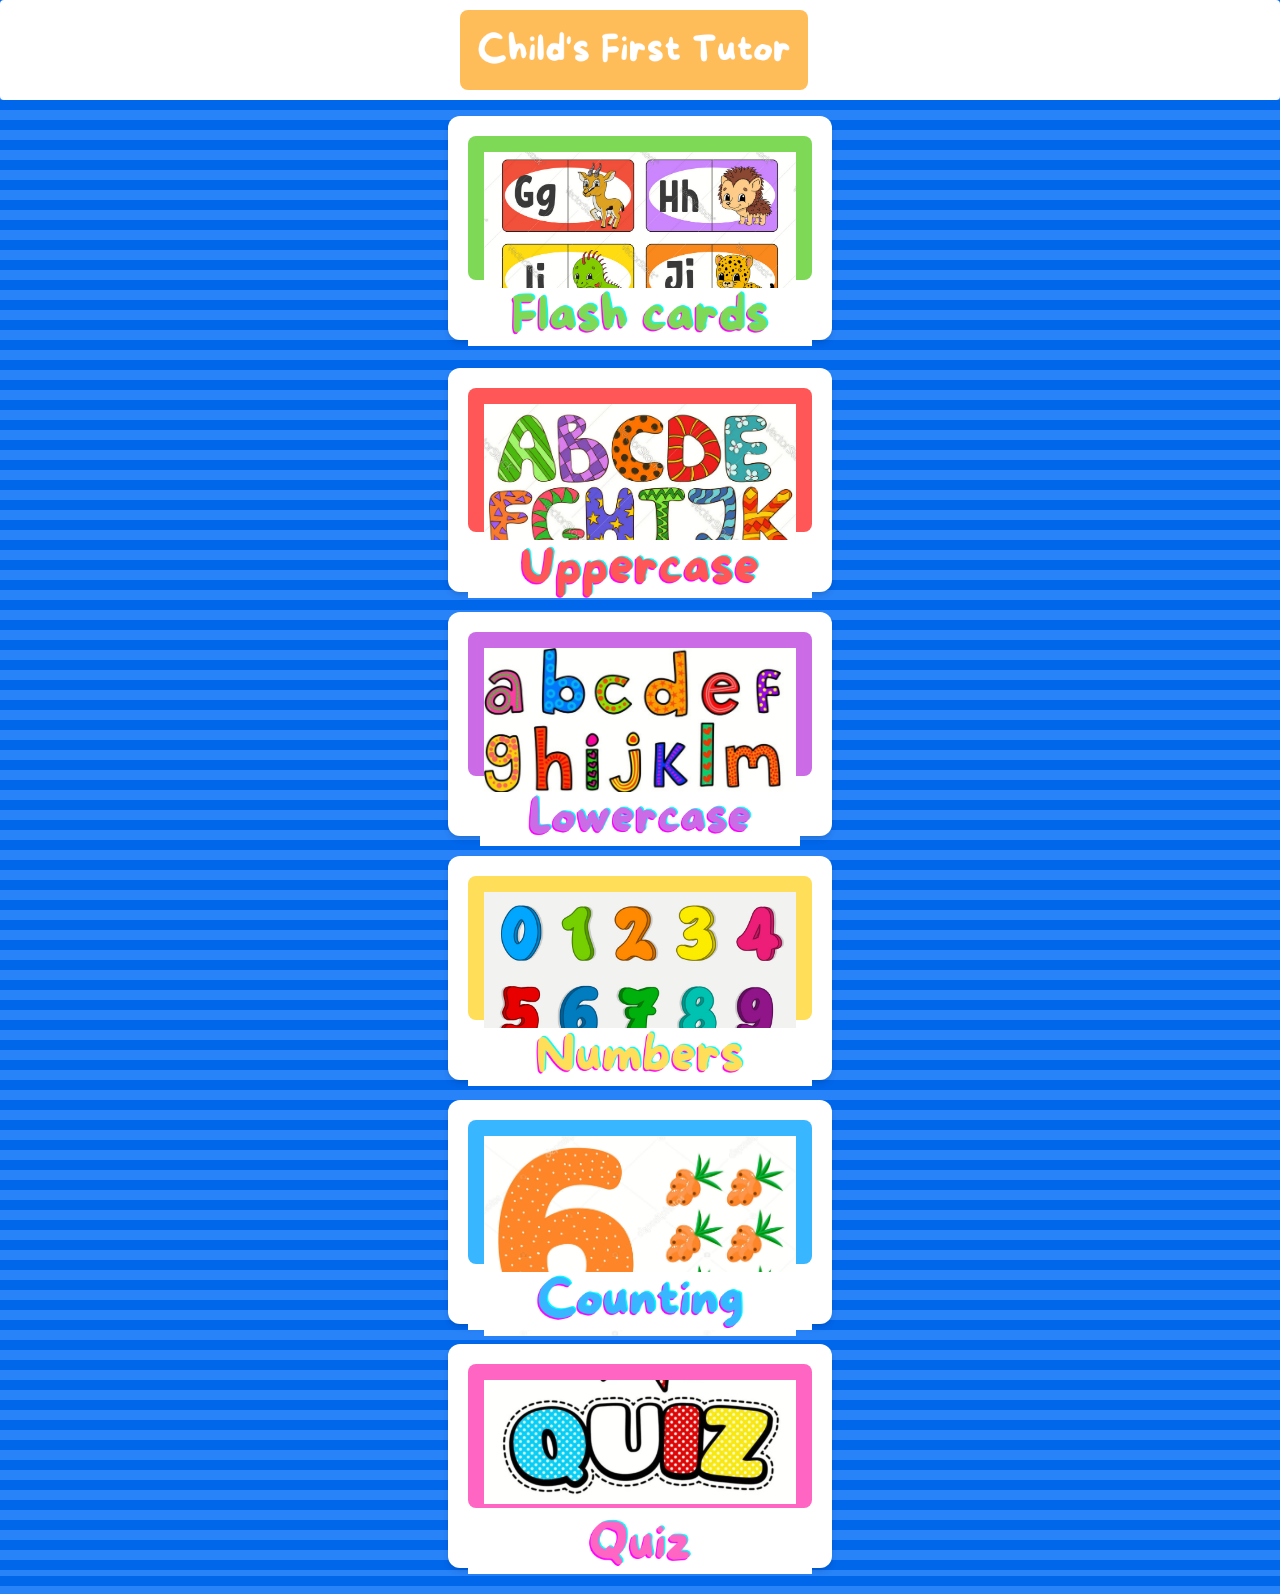
<file: index.html>
<!DOCTYPE html>
<html>
  <head>
    <meta charset="UTF-8" />
    <meta name="viewport" content="width=device-width, initial-scale=1.0" />
    <link href="tailwind.css" rel="stylesheet" />

    <link
      rel="stylesheet"
      href="https://cdnjs.cloudflare.com/ajax/libs/animate.css/4.1.1/animate.min.css"
    />
  </head>
  <body class="horizontal-stripes">
    <nav
      class="bg-white border-gray-200 px-2 sm:px-4 py-2.5 rounded dark:bg-transparent"
    >
      <div class="flex justify-center items-center">
        <a href="./index.html" class="flex items-center">
          <img
            src="./images/Child's First Tutor.png"
            class="mr-3 h-20 sm:h-20 rounded-lg"
            alt="Childs Logo"
          />
        </a>
      </div>

      <div class="container self-center flex-wrap items-center mx-auto"></div>
    </nav>

    <div
      id="main-content"
      class="mx-12 grid grid-cols-1 sm:grid-cols-1 md:grid-cols-2 lg:grid-cols-3 gap-1 justify-evenly"
    >
      <div
        class="box-class max-w-sm h-56 mx-12 my-4 bg-white rounded-xl border-gray-200 shadow-md dark:bg-white dark:border-gray-700"
      >
        <div class="p-5">
          <a href="./flashcards">
            <div
              class="bg-color-green mb-2 container h-36 rounded-lg p-4 tracking-tight text-gray-900 dark:text-white"
            >
              <img src="./images/flashcard.png" class="" alt="Quiz" />
            </div>
          </a>
          <a href="./flashcards">
            <img src="./images/1.png" alt="Flash cards" />
          </a>
        </div>
      </div>
      <div
        class="box-class max-w-sm h-56 mx-12 my-2 bg-white rounded-xl border-gray-200 shadow-md dark:bg-white dark:border-gray-700"
      >
        <a href="#"> </a>
        <div class="p-5">
          <a href="./uppercase/">
            <div
              class="bg-color-red mb-2 container h-36 rounded-lg p-4 text-2xl font-bold tracking-tight text-gray-900 dark:text-white"
            >
              <img src="./images/uppercase.png" class="" alt="Uppercase" />
            </div>
          </a>
          <a href="./uppercase/">
            <img src="./images/2.png" alt="Uppercase" />
          </a>
        </div>
      </div>

      <div
        class="box-class max-w-sm h-56 mx-12 my-2 bg-white rounded-xl border-gray-200 shadow-md dark:bg-white dark:border-gray-700"
      >
        <div class="p-5">
          <a href="./lowercase/">
            <div
              class="bg-color-purple mb-2 container h-36 rounded-lg p-4 text-2xl font-bold tracking-tight text-gray-900 dark:text-white"
            >
              <img src="./images/lowercase.png" class="" alt="Lowercase" />
            </div>
          </a>
          <a
            href="./lowercase/"
            class="inline-flex items-center py-2 px-3 text-sm font-medium text-center text-white"
          >
            <img src="./images/3.png" alt="Lowercase" />
          </a>
        </div>
      </div>
      <div
        class="box-class max-w-sm h-56 mx-12 my-2 bg-white rounded-xl border-gray-200 shadow-md dark:bg-white dark:border-gray-700"
      >
        <div class="p-5">
          <a href="./numbers">
            <h5
              class="bg-color-yellow mb-2 container h-36 rounded-lg p-4 text-2xl font-bold tracking-tight text-gray-900 dark:text-white"
            >
              <img src="./images/numbers.png" class="" alt="Lowercase" />
            </h5>
          </a>
          <a href="./numbers">
            <img src="./images/4.png" alt="Numbers" />
          </a>
        </div>
      </div>
      <div
        class="box-class max-w-sm h-56 mx-12 my-2 bg-white rounded-xl border-gray-200 shadow-md dark:bg-white dark:border-gray-700"
      >
        <div class="p-5">
          <a href="./counting">
            <h5
              class="bg-color-light-blue mb-2 container h-36 rounded-lg p-4 text-2xl font-bold tracking-tight text-gray-900 dark:text-white"
            >
              <img src="./images/counting.png" class="" alt="Counting" />
            </h5>
          </a>
          <a href="./counting">
            <img src="./images/5.png" alt="Counting" />
          </a>
        </div>
      </div>

      <div
        class="box-class max-w-sm h-56 mx-12 my-2 bg-white rounded-xl border-gray-200 shadow-md dark:bg-white dark:border-gray-700"
      >
        <div class="p-5">
          <a href="./quiz/">
            <h5
              class="bg-color-pink mb-2 container h-36 rounded-lg p-4 text-2xl font-bold tracking-tight text-gray-900 dark:text-white"
            >
              <img src="./images/quiz.png" class="" alt="Quiz" />
            </h5>
          </a>
          <a href="./quiz/">
            <img src="./images/6.png" alt="Quiz" />
          </a>
        </div>
      </div>
    </div>

    <div class="horizontal-stripes"></div>

    <script src="script.js"></script>
  </body>
</html>
</file>
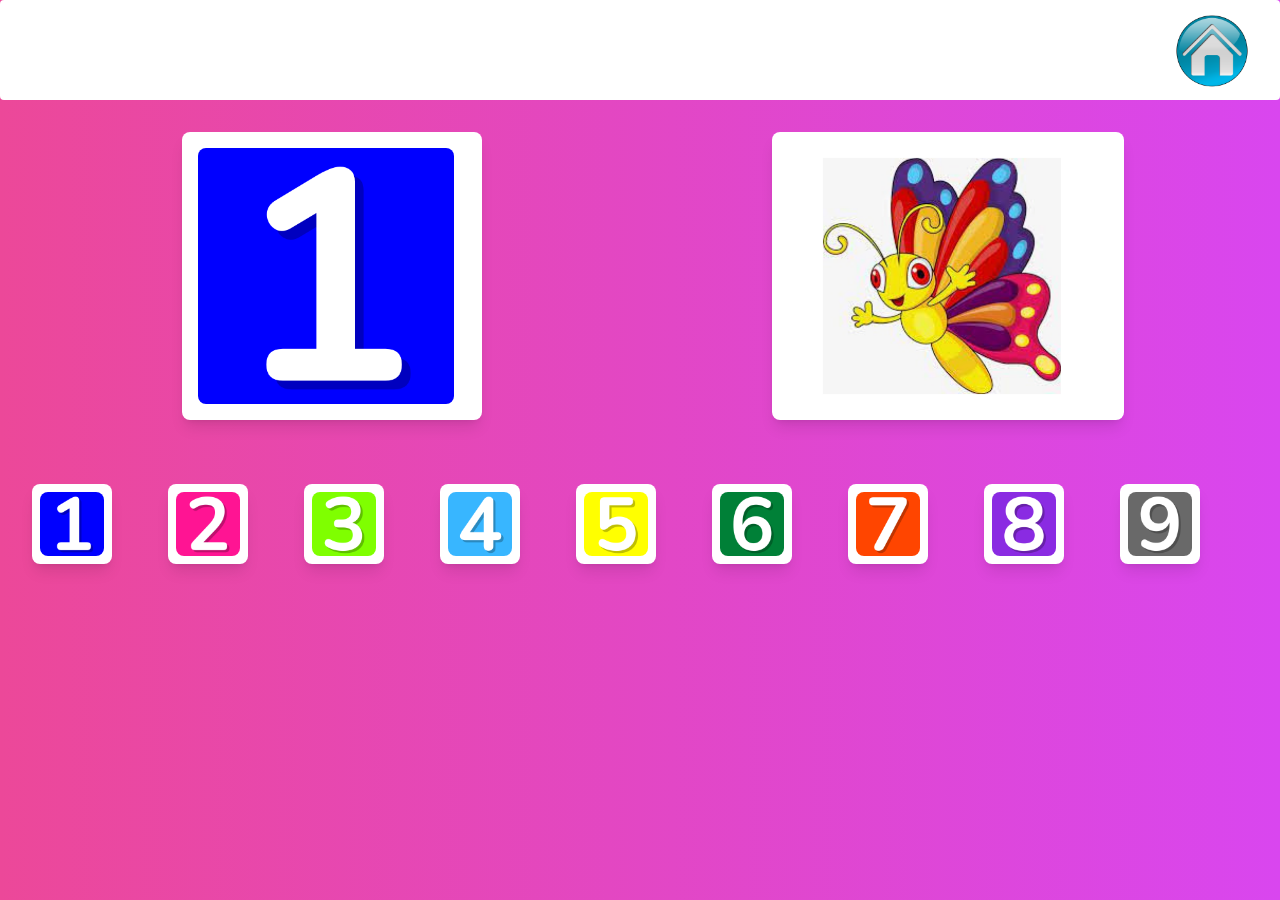
<file: counting/index.html>
<!DOCTYPE html>
<html>
  <head>
    <meta charset="UTF-8" />
    <meta name="viewport" content="width=device-width, initial-scale=1.0" />
    <link href="../tailwind.css" rel="stylesheet" />
    <link
      rel="stylesheet"
      href="https://cdnjs.cloudflare.com/ajax/libs/animate.css/4.1.1/animate.min.css"
    />
  </head>
  <body class="horizontal-stripes">
    <div
      class="h-screen flex-grow bg-gradient-to-r from-pink-500 to-fuchsia-500"
    >
      <nav
        class="bg-white border-gray-200 px-2 sm:px-4 py-2.5 rounded dark:bg-transparent"
      >
        <div class="flex justify-self-end items-center">
          <a href="../" class="flex items-center">
            <img
              src="../images/button-icon-png-21065.png"
              class="mr-3 h-20 sm:h-20 rounded-lg"
              alt="Childs Logo"
            />
          </a>
        </div>

        <div class="container self-center flex-wrap items-center mx-auto"></div>
      </nav>

      <div>
        <div class="relative rounded-xl overflow-auto p-8">
          <div
            class="grid grid-cols-2 gap-4 font-mono text-white text-sm text-center font-bold leading-6 bg-stripes-fuchsia rounded-lg"
          >
            <div class="box-class p-4 rounded-lg shadow-lg bg-white mx-auto">
              <img
                id="image1111"
                src="../images/alpha/1.png"
                class="mr-3 h-56 sm:h-64 rounded-lg"
                alt="Childs Logo"
              />
            </div>
            <div class="box-class p-4 rounded-lg shadow-lg bg-white mx-auto">
              <img
                id="image2222"
                src="../images/counting/1.png"
                class="mr-3 h-56 sm:h-64 rounded-lg"
                alt="Childs Logo"
              />
            </div>
          </div>
        </div>
      </div>

      <div class="relative rounded-xl overflow-auto p-8">
        <div
          class="grid grid-cols-9 gap-2 font-mono text-white text-sm text-center font-bold leading-6 bg-stripes-fuchsia rounded-lg"
        >
          <div id="1" class="box-class p-2 w-20 rounded-lg shadow-lg bg-white">
            <img
              src="../images/alpha/1.png"
              class="mr-3 h-16 sm:h-16 rounded-lg"
              alt="Childs Logo"
            />
          </div>
          <div id="2" class="box-class p-2 w-20 rounded-lg shadow-lg bg-white">
            <img
              src="../images/alpha/2.png"
              class="mr-3 h-16 sm:h-16 rounded-lg"
              alt="Childs Logo"
            />
          </div>
          <div id="3" class="box-class p-2 w-20 rounded-lg shadow-lg bg-white">
            <img
              src="../images/alpha/3.png"
              class="mr-3 h-16 sm:h-16 rounded-lg"
              alt="Childs Logo"
            />
          </div>
          <div id="4" class="box-class p-2 w-20 rounded-lg shadow-lg bg-white">
            <img
              src="../images/alpha/4.png"
              class="mr-3 h-16 sm:h-16 rounded-lg"
              alt="Childs Logo"
            />
          </div>
          <div id="5" class="box-class p-2 w-20 rounded-lg shadow-lg bg-white">
            <img
              src="../images/alpha/5.png"
              class="mr-3 h-16 sm:h-16 rounded-lg"
              alt="Childs Logo"
            />
          </div>
          <div id="6" class="box-class p-2 w-20 rounded-lg shadow-lg bg-white">
            <img
              src="../images/alpha/6.png"
              class="mr-3 h-16 sm:h-16 rounded-lg"
              alt="Childs Logo"
            />
          </div>
          <div id="7" class="box-class p-2 w-20 rounded-lg shadow-lg bg-white">
            <img
              src="../images/alpha/7.png"
              class="mr-3 h-16 sm:h-16 rounded-lg"
              alt="Childs Logo"
            />
          </div>
          <div id="8" class="box-class p-2 w-20 rounded-lg shadow-lg bg-white">
            <img
              src="../images/alpha/8.png"
              class="mr-3 h-16 sm:h-16 rounded-lg"
              alt="Childs Logo"
            />
          </div>
          <div id="9" class="box-class p-2 w-20 rounded-lg shadow-lg bg-white">
            <img
              src="../images/alpha/9.png"
              class="mr-3 h-16 sm:h-16 rounded-lg"
              alt="Childs Logo"
            />
          </div>
        </div>
      </div>
    </div>

    <div class="horizontal-stripes"></div>

    <script src="script.js"></script>
  </body>
</html>
</file>
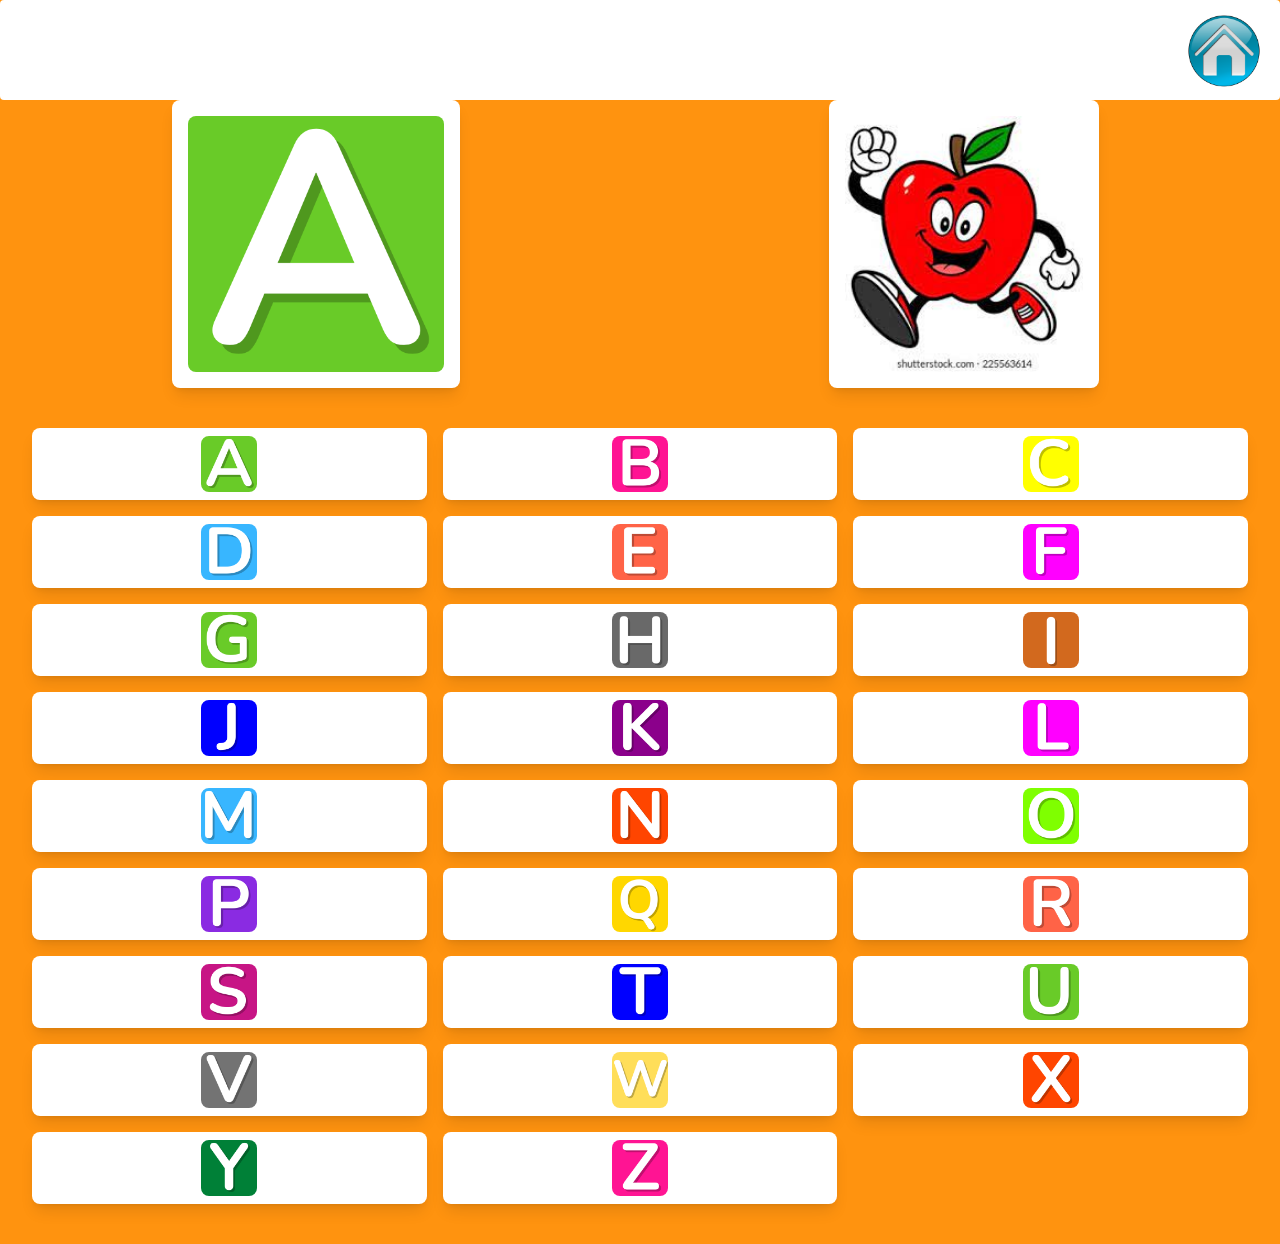
<file: flashcards/index.html>
<!DOCTYPE html>
<html>
  <head>
    <meta charset="UTF-8" />
    <meta name="viewport" content="width=device-width, initial-scale=1.0" />
    <link href="../tailwind.css" rel="stylesheet" />
    <link
      rel="stylesheet"
      href="https://cdnjs.cloudflare.com/ajax/libs/animate.css/4.1.1/animate.min.css"
    />
  </head>
  <body class="horizontal-stripes-flashcards">
    <nav
      class="bg-white border-gray-200 px-2 sm:px-4 py-2.5 rounded dark:bg-transparent"
    >
      <div class="flex justify-self-end items-center">
        <a href="../" class="flex items-center">
          <img
            src="../images/button-icon-png-21065.png"
            class="m-auto h-20 sm:h-20 rounded-lg"
            alt="Childs Logo"
          />
        </a>
      </div>

      <div class="container self-center flex-wrap items-center mx-auto"></div>
    </nav>

    <div>
      <div
        class="grid grid-cols-2 gap-4 font-mono text-white text-sm text-center font-bold leading-6 bg-stripes-fuchsia rounded-lg"
      >
        <div class="p-4 rounded-lg shadow-lg bg-white mx-auto">
          <img
            id="image1111"
            src="../images/alpha/a.png"
            class="m-auto h-56 sm:h-64 rounded-lg"
            alt="Childs Logo"
          />
        </div>
        <div class="p-4 rounded-lg shadow-lg bg-white mx-auto">
          <img
            id="image2222"
            src="../images/flash-cards/flash-cards/apple.jfif"
            class="m-auto h-56 sm:h-64 rounded-lg"
            alt="Childs Logo"
          />
        </div>
      </div>
    </div>

    <div class="relative rounded-xl overflow-auto p-8">
      <div
        class="grid grid-cols-3 sm:grid-cols-13 my-2 md:grid-cols-7 lg:grid-cols-13 gap-4 font-mono text-white text-sm text-center font-bold leading-6 bg-stripes-fuchsia rounded-lg"
      >
        <div id="a" class="box-class p-2 rounded-lg shadow-lg bg-white">
          <img
            src="../images/alpha/a.png"
            class="m-auto h-14 sm:h-14 rounded-lg"
            alt="Childs Logo"
          />
        </div>
        <div id="b" class="box-class p-2 rounded-lg shadow-lg bg-white">
          <img
            src="../images/alpha/b.png"
            class="m-auto h-14 sm:h-14 rounded-lg"
            alt="Childs Logo"
          />
        </div>
        <div id="c" class="box-class p-2 rounded-lg shadow-lg bg-white">
          <img
            src="../images/alpha/c.png"
            class="m-auto h-14 sm:h-14 rounded-lg"
            alt="Childs Logo"
          />
        </div>
        <div id="d" class="box-class p-2 rounded-lg shadow-lg bg-white">
          <img
            src="../images/alpha/d.png"
            class="m-auto h-14 sm:h-14 rounded-lg"
            alt="Childs Logo"
          />
        </div>
        <div id="e" class="box-class p-2 rounded-lg shadow-lg bg-white">
          <img
            src="../images/alpha/e.png"
            class="m-auto h-14 sm:h-14 rounded-lg"
            alt="Childs Logo"
          />
        </div>
        <div id="f" class="box-class p-2 rounded-lg shadow-lg bg-white">
          <img
            src="../images/alpha/f.png"
            class="m-auto h-14 sm:h-14 rounded-lg"
            alt="Childs Logo"
          />
        </div>
        <div id="g" class="box-class p-2 rounded-lg shadow-lg bg-white">
          <img
            src="../images/alpha/g.png"
            class="m-auto h-14 sm:h-14 rounded-lg"
            alt="Childs Logo"
          />
        </div>
        <div id="h" class="box-class p-2 rounded-lg shadow-lg bg-white">
          <img
            src="../images/alpha/h.png"
            class="m-auto h-14 sm:h-14 rounded-lg"
            alt="Childs Logo"
          />
        </div>
        <div id="i" class="box-class p-2 rounded-lg shadow-lg bg-white">
          <img
            src="../images/alpha/i.png"
            class="m-auto h-14 sm:h-14 rounded-lg"
            alt="Childs Logo"
          />
        </div>
        <div id="j" class="box-class p-2 rounded-lg shadow-lg bg-white">
          <img
            src="../images/alpha/j.png"
            class="m-auto h-14 sm:h-14 rounded-lg"
            alt="Childs Logo"
          />
        </div>
        <div id="k" class="box-class p-2 rounded-lg shadow-lg bg-white">
          <img
            src="../images/alpha/k.png"
            class="m-auto h-14 sm:h-14 rounded-lg"
            alt="Childs Logo"
          />
        </div>
        <div id="l" class="box-class p-2 rounded-lg shadow-lg bg-white">
          <img
            src="../images/alpha/l.png"
            class="m-auto h-14 sm:h-14 rounded-lg"
            alt="Childs Logo"
          />
        </div>
        <div id="m" class="box-class p-2 rounded-lg shadow-lg bg-white">
          <img
            src="../images/alpha/m.png"
            class="m-auto h-14 sm:h-14 rounded-lg"
            alt="Childs Logo"
          />
        </div>
        <div id="n" class="box-class p-2 rounded-lg shadow-lg bg-white">
          <img
            src="../images/alpha/n.png"
            class="m-auto h-14 sm:h-14 rounded-lg"
            alt="Childs Logo"
          />
        </div>
        <div id="o" class="box-class p-2 rounded-lg shadow-lg bg-white">
          <img
            src="../images/alpha/o.png"
            class="m-auto h-14 sm:h-14 rounded-lg"
            alt="Childs Logo"
          />
        </div>
        <div id="p" class="box-class p-2 rounded-lg shadow-lg bg-white">
          <img
            src="../images/alpha/p.png"
            class="m-auto h-14 sm:h-14 rounded-lg"
            alt="Childs Logo"
          />
        </div>
        <div id="q" class="box-class p-2 rounded-lg shadow-lg bg-white">
          <img
            src="../images/alpha/q.png"
            class="m-auto h-14 sm:h-14 rounded-lg"
            alt="Childs Logo"
          />
        </div>
        <div id="r" class="box-class p-2 rounded-lg shadow-lg bg-white">
          <img
            src="../images/alpha/r.png"
            class="m-auto h-14 sm:h-14 rounded-lg"
            alt="Childs Logo"
          />
        </div>
        <div id="s" class="box-class p-2 rounded-lg shadow-lg bg-white">
          <img
            src="../images/alpha/s.png"
            class="m-auto h-14 sm:h-14 rounded-lg"
            alt="Childs Logo"
          />
        </div>
        <div id="t" class="box-class p-2 rounded-lg shadow-lg bg-white">
          <img
            src="../images/alpha/t.png"
            class="m-auto h-14 sm:h-14 rounded-lg"
            alt="Childs Logo"
          />
        </div>
        <div id="u" class="box-class p-2 rounded-lg shadow-lg bg-white">
          <img
            src="../images/alpha/u.png"
            class="m-auto h-14 sm:h-14 rounded-lg"
            alt="Childs Logo"
          />
        </div>
        <div id="v" class="box-class p-2 rounded-lg shadow-lg bg-white">
          <img
            src="../images/alpha/v.png"
            class="m-auto h-14 sm:h-14 rounded-lg"
            alt="Childs Logo"
          />
        </div>
        <div id="w" class="box-class p-2 rounded-lg shadow-lg bg-white">
          <img
            src="../images/alpha/w.png"
            class="m-auto h-14 sm:h-14 rounded-lg"
            alt="Childs Logo"
          />
        </div>
        <div id="x" class="box-class p-2 rounded-lg shadow-lg bg-white">
          <img
            src="../images/alpha/x.png"
            class="m-auto h-14 sm:h-14 rounded-lg"
            alt="Childs Logo"
          />
        </div>
        <div id="y" class="box-class p-2 rounded-lg shadow-lg bg-white">
          <img
            src="../images/alpha/y.png"
            class="m-auto h-14 sm:h-14 rounded-lg"
            alt="Childs Logo"
          />
        </div>
        <div id="z" class="box-class p-2 rounded-lg shadow-lg bg-white">
          <img
            src="../images/alpha/z.png"
            class="m-auto h-14 sm:h-14 rounded-lg"
            alt="Childs Logo"
          />
        </div>
      </div>
    </div>

    <div class="horizontal-stripes"></div>

    <script src="script.js"></script>
  </body>
</html>
</file>
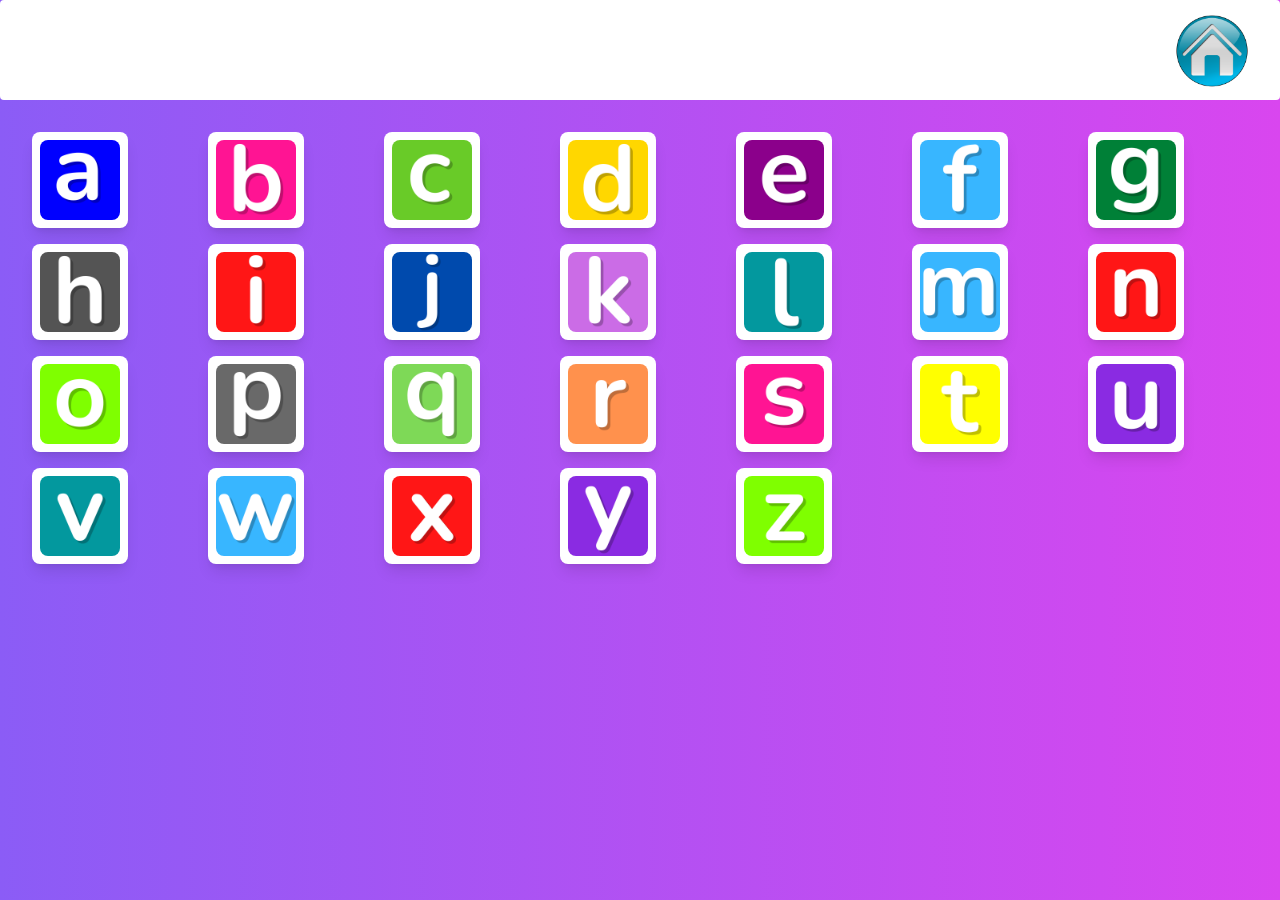
<file: lowercase/index.html>
<!DOCTYPE html>
<html>
  <head>
    <meta charset="UTF-8" />
    <meta name="viewport" content="width=device-width, initial-scale=1.0" />
    <link href="../tailwind.css" rel="stylesheet" />
    <link
      rel="stylesheet"
      href="https://cdnjs.cloudflare.com/ajax/libs/animate.css/4.1.1/animate.min.css"
    />
  </head>
  <body class="">
    <div
      class="h-screen flex-grow bg-gradient-to-r from-violet-500 to-fuchsia-500"
    >
      <nav
        class="bg-white border-gray-200 px-2 sm:px-4 py-2.5 rounded dark:bg-transparent"
      >
        <div class="flex justify-self-end items-center">
          <a href="../" class="flex items-center">
            <img
              src="../images/button-icon-png-21065.png"
              class="mr-3 h-20 sm:h-20 rounded-lg"
              alt="Childs Logo"
            />
          </a>
        </div>

        <div class="container self-center flex-wrap items-center mx-auto"></div>
      </nav>

      <div class="relative rounded-xl overflow-auto p-8">
        <div
          class="grid grid-cols-7 gap-4 font-mono text-white text-sm text-center font-bold leading-6 bg-stripes-fuchsia rounded-lg"
        >
          <div
            id="letter-sa"
            class="box-class p-2 w-24 rounded-lg shadow-lg bg-white letter-sa"
          >
            <img
              src="../images/alpha/a-s.png"
              class="mr-3 h-20 sm:h-20 rounded-lg"
              alt="Childs Logo"
            />
          </div>
          <div
            id="letter-sb"
            class="box-class p-2 w-24 rounded-lg shadow-lg bg-white letter-sb"
          >
            <img
              src="../images/alpha/b-s.png"
              class="mr-3 h-20 sm:h-20 rounded-lg"
              alt="Childs Logo"
            />
          </div>

          <div
            id="letter-sc"
            class="box-class p-2 w-24 rounded-lg shadow-lg bg-white letter-sc"
          >
            <img
              src="../images/alpha/c-s.png"
              class="mr-3 h-20 sm:h-20 rounded-lg"
              alt="Childs Logo"
            />
          </div>
          <div
            id="letter-sd"
            class="box-class p-2 w-24 rounded-lg shadow-lg bg-white letter-sd"
          >
            <img
              src="../images/alpha/d-s.png"
              class="mr-3 h-20 sm:h-20 rounded-lg"
              alt="Childs Logo"
            />
          </div>
          <div
            id="letter-se"
            class="box-class p-2 w-24 rounded-lg shadow-lg bg-white letter-se"
          >
            <img
              src="../images/alpha/e-s.png"
              class="mr-3 h-20 sm:h-20 rounded-lg"
              alt="Childs Logo"
            />
          </div>
          <div
            id="letter-sf"
            class="box-class p-2 w-24 rounded-lg shadow-lg bg-white letter-sf"
          >
            <img
              src="../images/alpha/f-s.png"
              class="mr-3 h-20 sm:h-20 rounded-lg"
              alt="Childs Logo"
            />
          </div>
          <div
            id="letter-sg"
            class="box-class p-2 w-24 rounded-lg shadow-lg bg-white letter-sg"
          >
            <img
              src="../images/alpha/g-s.png"
              class="mr-3 h-20 sm:h-20 rounded-lg"
              alt="Childs Logo"
            />
          </div>
          <div
            id="letter-sh"
            class="box-class p-2 w-24 rounded-lg shadow-lg bg-white letter-sh"
          >
            <img
              src="../images/alpha/h-s.png"
              class="mr-3 h-20 sm:h-20 rounded-lg"
              alt="Childs Logo"
            />
          </div>
          <div
            id="letter-si"
            class="box-class p-2 w-24 rounded-lg shadow-lg bg-white letter-si"
          >
            <img
              src="../images/alpha/i-s.png"
              class="mr-3 h-20 sm:h-20 rounded-lg"
              alt="Childs Logo"
            />
          </div>
          <div
            id="letter-sj"
            class="box-class p-2 w-24 rounded-lg shadow-lg bg-white letter-sj"
          >
            <img
              src="../images/alpha/j-s.png"
              class="mr-3 h-20 sm:h-20 rounded-lg"
              alt="Childs Logo"
            />
          </div>
          <div
            id="letter-sk"
            class="box-class p-2 w-24 rounded-lg shadow-lg bg-white letter-sk"
          >
            <img
              src="../images/alpha/k-s.png"
              class="mr-3 h-20 sm:h-20 rounded-lg"
              alt="Childs Logo"
            />
          </div>
          <div
            id="letter-sl"
            class="box-class p-2 w-24 rounded-lg shadow-lg bg-white letter-sl"
          >
            <img
              src="../images/alpha/l-s.png"
              class="mr-3 h-20 sm:h-20 rounded-lg"
              alt="Childs Logo"
            />
          </div>

          <div
            id="letter-sm"
            class="box-class p-2 w-24 rounded-lg shadow-lg bg-white letter-sm"
          >
            <img
              src="../images/alpha/m-s.png"
              class="mr-3 h-20 sm:h-20 rounded-lg"
              alt="Childs Logo"
            />
          </div>
          <div
            id="letter-sn"
            class="box-class p-2 w-24 rounded-lg shadow-lg bg-white letter-sn"
          >
            <img
              src="../images/alpha/n-s.png"
              class="mr-3 h-20 sm:h-20 rounded-lg"
              alt="Childs Logo"
            />
          </div>
          <div
            id="letter-so"
            class="box-class p-2 w-24 rounded-lg shadow-lg bg-white letter-so"
          >
            <img
              src="../images/alpha/o-s.png"
              class="mr-3 h-20 sm:h-20 rounded-lg"
              alt="Childs Logo"
            />
          </div>
          <div
            id="letter-sp"
            class="box-class p-2 w-24 rounded-lg shadow-lg bg-white letter-sp"
          >
            <img
              src="../images/alpha/p-s.png"
              class="mr-3 h-20 sm:h-20 rounded-lg"
              alt="Childs Logo"
            />
          </div>
          <div
            id="letter-sq"
            class="box-class p-2 w-24 rounded-lg shadow-lg bg-white letter-sq"
          >
            <img
              src="../images/alpha/q-s.png"
              class="mr-3 h-20 sm:h-20 rounded-lg"
              alt="Childs Logo"
            />
          </div>
          <div
            id="letter-sr"
            class="box-class p-2 w-24 rounded-lg shadow-lg bg-white letter-sr"
          >
            <img
              src="../images/alpha/r-s.png"
              class="mr-3 h-20 sm:h-20 rounded-lg"
              alt="Childs Logo"
            />
          </div>
          <div
            id="letter-ss"
            class="box-class p-2 w-24 rounded-lg shadow-lg bg-white letter-ss"
          >
            <img
              src="../images/alpha/s-s.png"
              class="mr-3 h-20 sm:h-20 rounded-lg"
              alt="Childs Logo"
            />
          </div>
          <div
            id="letter-st"
            class="box-class p-2 w-24 rounded-lg shadow-lg bg-white letter-st"
          >
            <img
              src="../images/alpha/t-s.png"
              class="mr-3 h-20 sm:h-20 rounded-lg"
              alt="Childs Logo"
            />
          </div>
          <div
            id="letter-su"
            class="box-class p-2 w-24 rounded-lg shadow-lg bg-white letter-su"
          >
            <img
              src="../images/alpha/u-s.png"
              class="mr-3 h-20 sm:h-20 rounded-lg"
              alt="Childs Logo"
            />
          </div>
          <div
            id="letter-sv"
            class="box-class p-2 w-24 rounded-lg shadow-lg bg-white letter-sv"
          >
            <img
              src="../images/alpha/v-s.png"
              class="mr-3 h-20 sm:h-20 rounded-lg"
              alt="Childs Logo"
            />
          </div>
          <div
            id="letter-sw"
            class="box-class p-2 w-24 rounded-lg shadow-lg bg-white letter-sw"
          >
            <img
              src="../images/alpha/w-s.png"
              class="mr-3 h-20 sm:h-20 rounded-lg"
              alt="Childs Logo"
            />
          </div>

          <div
            id="letter-sx"
            class="box-class p-2 w-24 rounded-lg shadow-lg bg-white letter-sx"
          >
            <img
              src="../images/alpha/x-s.png"
              class="mr-3 h-20 sm:h-20 rounded-lg"
              alt="Childs Logo"
            />
          </div>
          <div
            id="letter-sy"
            class="box-class p-2 w-24 rounded-lg shadow-lg bg-white letter-sy"
          >
            <img
              src="../images/alpha/y-s.png"
              class="mr-3 h-20 sm:h-20 rounded-lg"
              alt="Childs Logo"
            />
          </div>
          <div
            id="letter-sz"
            class="box-class p-2 w-24 rounded-lg shadow-lg bg-white letter-sz"
          >
            <img
              src="../images/alpha/z-s.png"
              class="mr-3 h-20 sm:h-20 rounded-lg"
              alt="Childs Logo"
            />
          </div>
        </div>
      </div>
    </div>
    <script src="script.js"></script>
  </body>
</html>
</file>
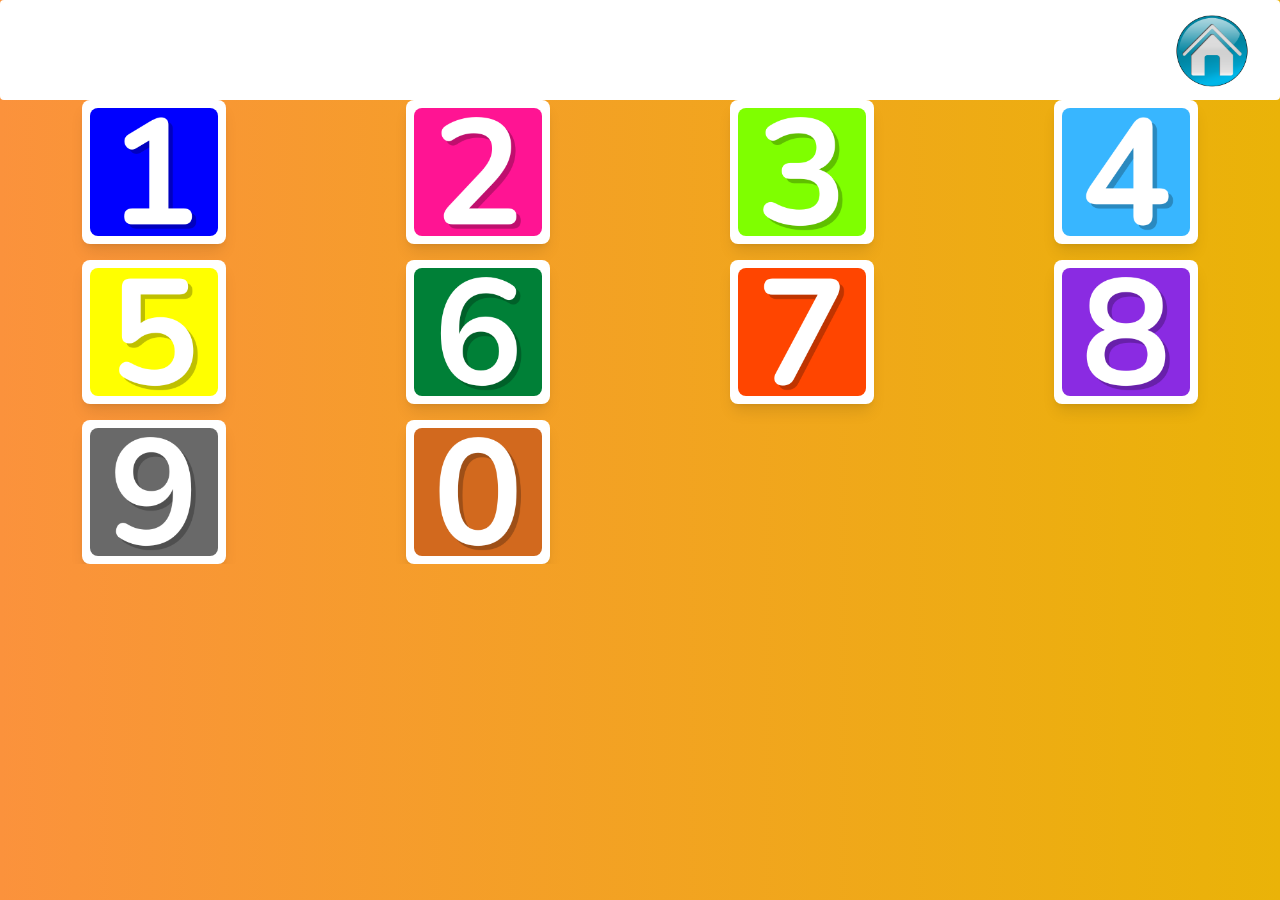
<file: numbers/index.html>
<!DOCTYPE html>
<html>
  <head>
    <meta charset="UTF-8" />
    <meta name="viewport" content="width=device-width, initial-scale=1.0" />
    <link href="../tailwind.css" rel="stylesheet" />

    <link
      rel="stylesheet"
      href="https://cdnjs.cloudflare.com/ajax/libs/animate.css/4.1.1/animate.min.css"
    />
  </head>
  <body class="">
    <div
      class="h-screen flex-grow bg-gradient-to-r from-orange-400 to-yellow-500"
    >
      <nav
        class="bg-white border-gray-200 px-2 sm:px-4 py-2.5 rounded dark:bg-transparent"
      >
        <div class="flex justify-self-end items-center">
          <a href="../" class="flex items-center">
            <img
              src="../images/button-icon-png-21065.png"
              class="mr-3 h-20 sm:h-20 rounded-lg"
              alt="Childs Logo"
            />
          </a>
        </div>

        <div class="container self-center flex-wrap items-center mx-auto"></div>
      </nav>

      <div class="relative rounded-xl overflow-auto py-0">
        <div
          class="grid grid-cols-4 gap-4 font-mono text-white text-sm text-center font-bold leading-6 bg-stripes-fuchsia rounded-lg"
        >
          <div
            id="num-1"
            class="box-class p-2 w-36 m-auto rounded-lg shadow-lg bg-white num-1"
          >
            <img
              src="../images/alpha/1.png"
              class="mr-3 h-32 sm:h-32 rounded-lg"
              alt="Childs Logo"
            />
          </div>
          <div
            id="num-2"
            class="box-class p-2 w-36 m-auto rounded-lg shadow-lg bg-white num-2"
          >
            <img
              src="../images/alpha/2.png"
              class="mr-3 h-32 sm:h-32 rounded-lg"
              alt="Childs Logo"
            />
          </div>

          <div
            id="num-3"
            class="box-class p-2 w-36 m-auto rounded-lg shadow-lg bg-white num-3"
          >
            <img
              src="../images/alpha/3.png"
              class="mr-3 h-32 sm:h-32 rounded-lg"
              alt="Childs Logo"
            />
          </div>
          <div
            id="num-4"
            class="box-class p-2 w-36 m-auto rounded-lg shadow-lg bg-white num-4"
          >
            <img
              src="../images/alpha/4.png"
              class="mr-3 h-32 sm:h-32 rounded-lg"
              alt="Childs Logo"
            />
          </div>
          <div
            id="num-5"
            class="box-class p-2 w-36 m-auto rounded-lg shadow-lg bg-white num-5"
          >
            <img
              src="../images/alpha/5.png"
              class="mr-3 h-32 sm:h-32 rounded-lg"
              alt="Childs Logo"
            />
          </div>
          <div
            id="num-6"
            class="box-class p-2 w-36 m-auto rounded-lg shadow-lg bg-white num-6"
          >
            <img
              src="../images/alpha/6.png"
              class="mr-3 h-32 sm:h-32 rounded-lg"
              alt="Childs Logo"
            />
          </div>
          <div
            id="num-7"
            class="box-class p-2 w-36 m-auto rounded-lg shadow-lg bg-white num-7"
          >
            <img
              src="../images/alpha/7.png"
              class="mr-3 h-32 sm:h-32 rounded-lg"
              alt="Childs Logo"
            />
          </div>
          <div
            id="num-8"
            class="box-class p-2 w-36 m-auto rounded-lg shadow-lg bg-white num-8"
          >
            <img
              src="../images/alpha/8.png"
              class="mr-3 h-32 sm:h-32 rounded-lg"
              alt="Childs Logo"
            />
          </div>
          <div
            id="num-9"
            class="box-class p-2 w-36 m-auto rounded-lg shadow-lg bg-white num-9"
          >
            <img
              src="../images/alpha/9.png"
              class="mr-3 h-32 sm:h-32 rounded-lg"
              alt="Childs Logo"
            />
          </div>
          <div
            id="num-0"
            class="box-class p-2 w-36 m-auto rounded-lg shadow-lg bg-white num-0"
          >
            <img
              src="../images/alpha/0.png"
              class="mr-3 h-32 sm:h-32 rounded-lg"
              alt="Childs Logo"
            />
          </div>
        </div>
      </div>
    </div>
    <script src="script.js"></script>
  </body>
</html>
</file>
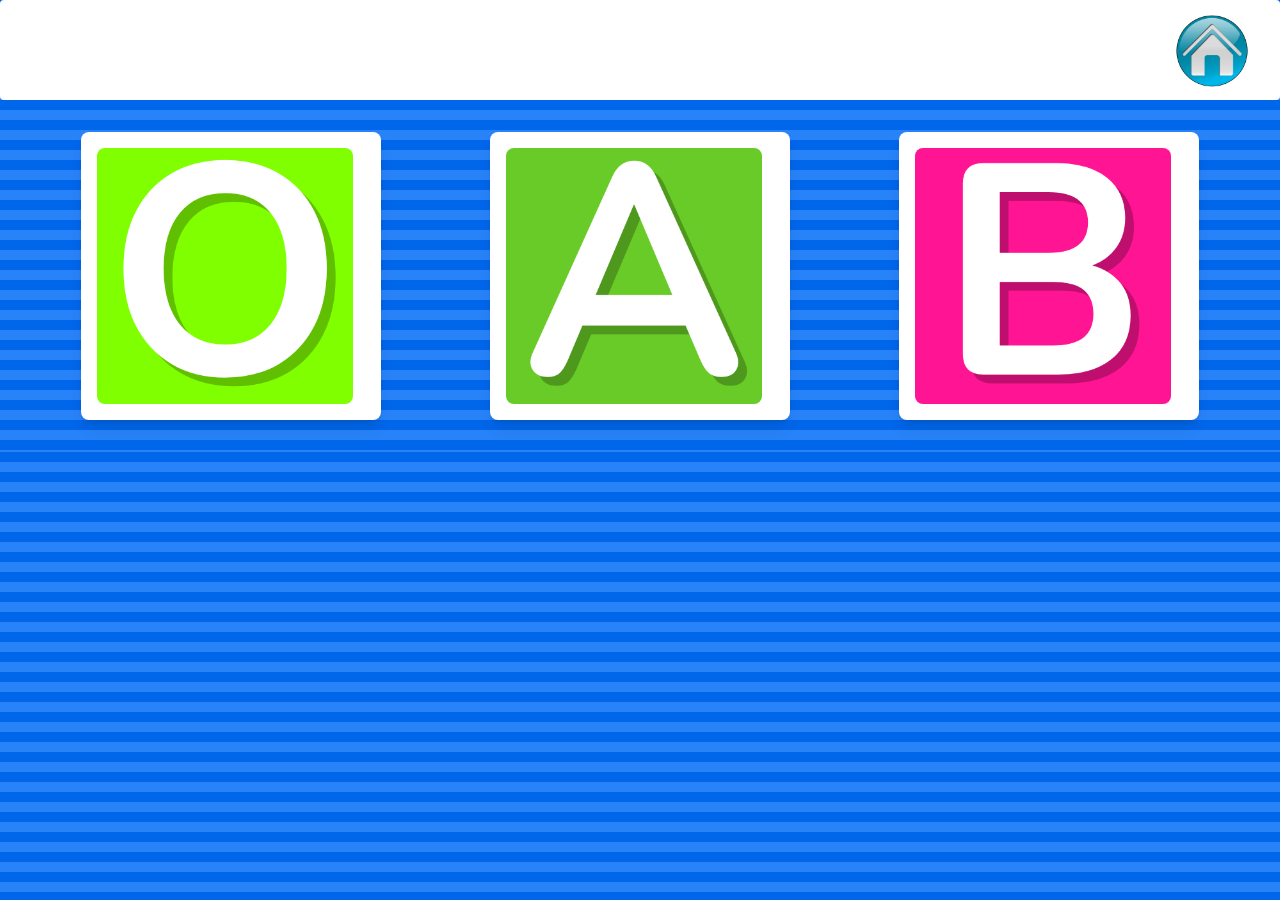
<file: quiz/index.html>
<!DOCTYPE html>
<html>
  <head>
    <meta charset="UTF-8" />
    <meta name="viewport" content="width=device-width, initial-scale=1.0" />
    <link href="../tailwind.css" rel="stylesheet" />
    <link
      rel="stylesheet"
      href="https://cdnjs.cloudflare.com/ajax/libs/animate.css/4.1.1/animate.min.css"
    />
  </head>
  <body class="horizontal-stripes">
    <nav
      class="bg-white border-gray-200 px-2 sm:px-4 py-2.5 rounded dark:bg-transparent"
    >
      <div class="flex justify-self-end items-center">
        <a href="../" class="flex items-center">
          <img
            src="../images/button-icon-png-21065.png"
            class="mr-3 h-20 sm:h-20 rounded-lg"
            alt="Childs Logo"
          />
        </a>
      </div>

      <div class="container self-center flex-wrap items-center mx-auto"></div>
    </nav>

    <div>
      <div class="relative rounded-xl overflow-auto p-8">
        <div
          class="grid grid-cols-3 gap-3 font-mono text-white text-sm text-center font-bold leading-6 bg-stripes-fuchsia rounded-lg"
        >
          <div class="box-class p-4 rounded-lg shadow-lg bg-white mx-auto">
            <img
              id="image1111"
              src="../images/alpha/A.png"
              class="mr-3 h-56 sm:h-64 rounded-lg"
              alt="Childs Logo"
            />
          </div>

          <div class="box-class p-4 rounded-lg shadow-lg bg-white mx-auto">
            <img
              id="image2222"
              src="../images/alpha/A.png"
              class="mr-3 h-56 sm:h-64 rounded-lg"
              alt="Childs Logo"
            />
          </div>

          <div class="box-class p-4 rounded-lg shadow-lg bg-white mx-auto">
            <img
              id="image3333"
              src="../images/alpha/A.png"
              class="mr-3 h-56 sm:h-64 rounded-lg"
              alt="Childs Logo"
            />
          </div>
        </div>
      </div>
    </div>

    <div id="answer" class="p-2 m-auto my-8 rounded-lg shadow-lg w-72 bg-white">
      <img
        id="correct_image"
        src="../images/wrong.png"
        class="mr-3 h-14 sm:h-14 rounded-lg"
        alt="Childs Logo"
      />
    </div>

    <div class="horizontal-stripes"></div>

    <script src="script.js"></script>
  </body>
</html>
</file>
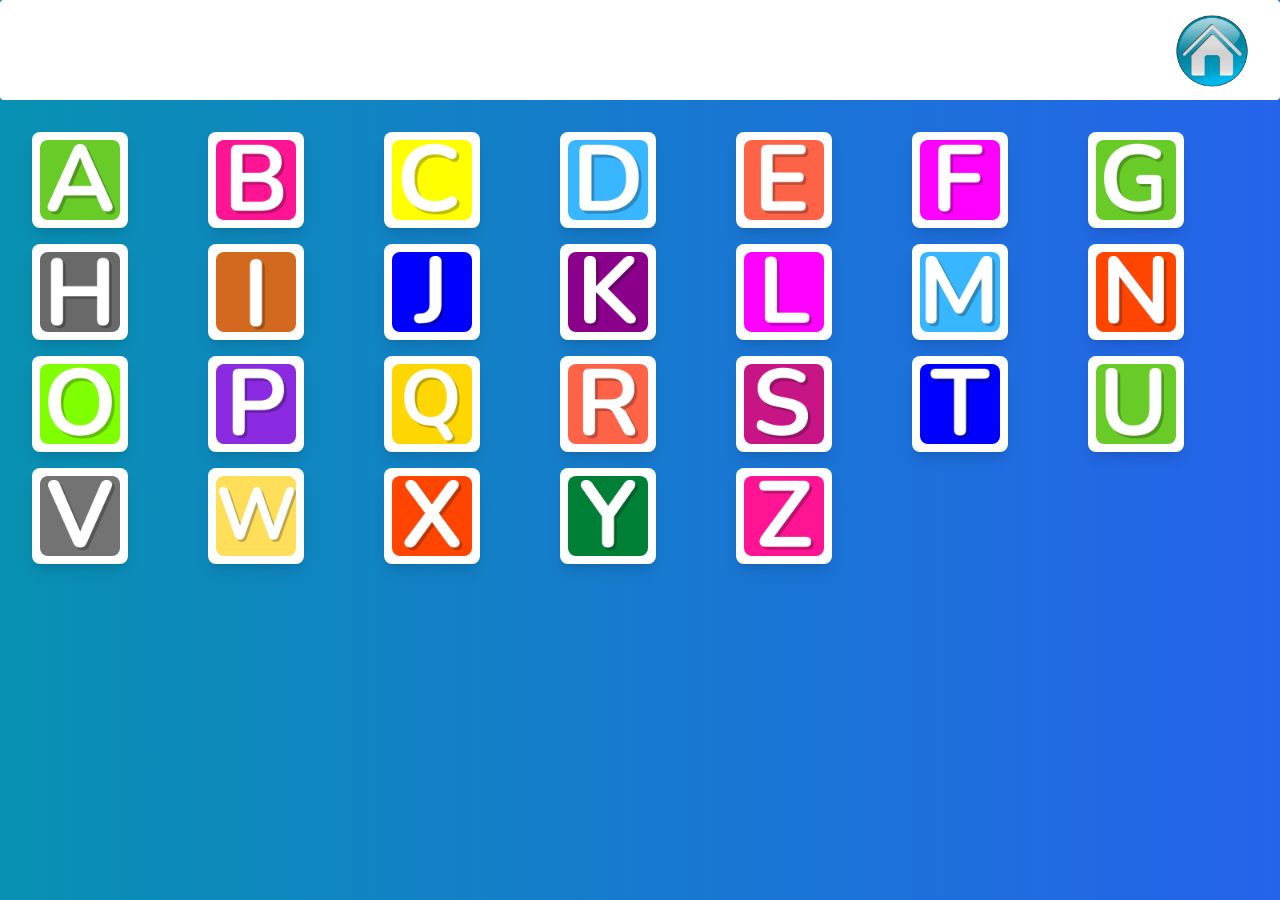
<file: uppercase/index.html>
<!DOCTYPE html>
<html>
  <head>
    <meta charset="UTF-8" />
    <meta name="viewport" content="width=device-width, initial-scale=1.0" />
    <link href="../tailwind.css" rel="stylesheet" />
    <link
      rel="stylesheet"
      href="https://cdnjs.cloudflare.com/ajax/libs/animate.css/4.1.1/animate.min.css"
    />
  </head>
  <body class="horizontal-stripes-uppercase">
    <div>
      <div
        class="h-screen flex-grow bg-gradient-to-r from-cyan-600 to-blue-600"
      >
        <nav
          class="bg-white border-gray-200 px-2 sm:px-4 py-2.5 rounded dark:bg-transparent"
        >
          <div class="flex justify-self-end items-center">
            <a href="../" class="flex items-center">
              <img
                src="../images/button-icon-png-21065.png"
                class="mr-3 h-20 sm:h-20 rounded-lg"
                alt="Childs Logo"
              />
            </a>
          </div>

          <div
            class="container self-center flex-wrap items-center mx-auto"
          ></div>
        </nav>

        <div class="relative rounded-xl overflow-auto p-8">
          <div
            class="grid grid-cols-7 gap-4 font-mono text-white text-sm text-center font-bold leading-6 bg-stripes-fuchsia rounded-lg"
          >
            <div
              id="letter-a"
              class="box-class p-2 w-24 cursor-pointer rounded-lg shadow-lg bg-white letter-a"
            >
              <img
                src="../images/alpha/a.png"
                class="mr-3 h-20 sm:h-20 rounded-lg"
                alt="Childs Logo"
              />
            </div>
            <div
              id="letter-b"
              class="box-class p-2 w-24 rounded-lg shadow-lg bg-white letter-b"
            >
              <img
                src="../images/alpha/b.png"
                class="mr-3 h-20 sm:h-20 rounded-lg"
                alt="Childs Logo"
              />
            </div>

            <div
              id="letter-c"
              class="box-class p-2 w-24 rounded-lg shadow-lg bg-white letter-c"
            >
              <img
                src="../images/alpha/c.png"
                class="mr-3 h-20 sm:h-20 rounded-lg"
                alt="Childs Logo"
              />
            </div>
            <div
              id="letter-d"
              class="box-class p-2 w-24 rounded-lg shadow-lg bg-white letter-d"
            >
              <img
                src="../images/alpha/d.png"
                class="mr-3 h-20 sm:h-20 rounded-lg"
                alt="Childs Logo"
              />
            </div>
            <div
              id="letter-e"
              class="box-class p-2 w-24 rounded-lg shadow-lg bg-white letter-e"
            >
              <img
                src="../images/alpha/e.png"
                class="mr-3 h-20 sm:h-20 rounded-lg"
                alt="Childs Logo"
              />
            </div>
            <div
              id="letter-f"
              class="box-class p-2 w-24 rounded-lg shadow-lg bg-white letter-f"
            >
              <img
                src="../images/alpha/f.png"
                class="mr-3 h-20 sm:h-20 rounded-lg"
                alt="Childs Logo"
              />
            </div>
            <div
              id="letter-g"
              class="box-class p-2 w-24 rounded-lg shadow-lg bg-white letter-g"
            >
              <img
                src="../images/alpha/g.png"
                class="mr-3 h-20 sm:h-20 rounded-lg"
                alt="Childs Logo"
              />
            </div>
            <div
              id="letter-h"
              class="box-class p-2 w-24 rounded-lg shadow-lg bg-white letter-h"
            >
              <img
                src="../images/alpha/h.png"
                class="mr-3 h-20 sm:h-20 rounded-lg"
                alt="Childs Logo"
              />
            </div>
            <div
              id="letter-i"
              class="box-class p-2 w-24 rounded-lg shadow-lg bg-white letter-i"
            >
              <img
                src="../images/alpha/i.png"
                class="mr-3 h-20 sm:h-20 rounded-lg"
                alt="Childs Logo"
              />
            </div>
            <div
              id="letter-j"
              class="box-class p-2 w-24 rounded-lg shadow-lg bg-white letter-j"
            >
              <img
                src="../images/alpha/j.png"
                class="mr-3 h-20 sm:h-20 rounded-lg"
                alt="Childs Logo"
              />
            </div>
            <div
              id="letter-k"
              class="box-class p-2 w-24 rounded-lg shadow-lg bg-white letter-k"
            >
              <img
                src="../images/alpha/k.png"
                class="mr-3 h-20 sm:h-20 rounded-lg"
                alt="Childs Logo"
              />
            </div>
            <div
              id="letter-l"
              class="box-class p-2 w-24 rounded-lg shadow-lg bg-white letter-l"
            >
              <img
                src="../images/alpha/l.png"
                class="mr-3 h-20 sm:h-20 rounded-lg"
                alt="Childs Logo"
              />
            </div>

            <div
              id="letter-m"
              class="box-class p-2 w-24 rounded-lg shadow-lg bg-white letter-m"
            >
              <img
                src="../images/alpha/m.png"
                class="mr-3 h-20 sm:h-20 rounded-lg"
                alt="Childs Logo"
              />
            </div>
            <div
              id="letter-n"
              class="box-class p-2 w-24 rounded-lg shadow-lg bg-white letter-n"
            >
              <img
                src="../images/alpha/n.png"
                class="mr-3 h-20 sm:h-20 rounded-lg"
                alt="Childs Logo"
              />
            </div>
            <div
              id="letter-o"
              class="box-class p-2 w-24 rounded-lg shadow-lg bg-white letter-o"
            >
              <img
                src="../images/alpha/o.png"
                class="mr-3 h-20 sm:h-20 rounded-lg"
                alt="Childs Logo"
              />
            </div>
            <div
              id="letter-p"
              class="box-class p-2 w-24 rounded-lg shadow-lg bg-white letter-p"
            >
              <img
                src="../images/alpha/p.png"
                class="mr-3 h-20 sm:h-20 rounded-lg"
                alt="Childs Logo"
              />
            </div>
            <div
              id="letter-q"
              class="box-class p-2 w-24 rounded-lg shadow-lg bg-white letter-q"
            >
              <img
                src="../images/alpha/q.png"
                class="mr-3 h-20 sm:h-20 rounded-lg"
                alt="Childs Logo"
              />
            </div>
            <div
              id="letter-r"
              class="box-class p-2 w-24 rounded-lg shadow-lg bg-white letter-r"
            >
              <img
                src="../images/alpha/r.png"
                class="mr-3 h-20 sm:h-20 rounded-lg"
                alt="Childs Logo"
              />
            </div>
            <div
              id="letter-s"
              class="box-class p-2 w-24 rounded-lg shadow-lg bg-white letter-s"
            >
              <img
                src="../images/alpha/s.png"
                class="mr-3 h-20 sm:h-20 rounded-lg"
                alt="Childs Logo"
              />
            </div>
            <div
              id="letter-t"
              class="box-class p-2 w-24 rounded-lg shadow-lg bg-white letter-t"
            >
              <img
                src="../images/alpha/t.png"
                class="mr-3 h-20 sm:h-20 rounded-lg"
                alt="Childs Logo"
              />
            </div>
            <div
              id="letter-u"
              class="box-class p-2 w-24 rounded-lg shadow-lg bg-white letter-u"
            >
              <img
                src="../images/alpha/u.png"
                class="mr-3 h-20 sm:h-20 rounded-lg"
                alt="Childs Logo"
              />
            </div>
            <div
              id="letter-v"
              class="box-class p-2 w-24 rounded-lg shadow-lg bg-white letter-v"
            >
              <img
                src="../images/alpha/v.png"
                class="mr-3 h-20 sm:h-20 rounded-lg"
                alt="Childs Logo"
              />
            </div>
            <div
              id="letter-w"
              class="box-class p-2 w-24 rounded-lg shadow-lg bg-white letter-w"
            >
              <img
                src="../images/alpha/w.png"
                class="mr-3 h-20 sm:h-20 rounded-lg"
                alt="Childs Logo"
              />
            </div>

            <div
              id="letter-x"
              class="box-class p-2 w-24 rounded-lg shadow-lg bg-white letter-x"
            >
              <img
                src="../images/alpha/x.png"
                class="mr-3 h-20 sm:h-20 rounded-lg"
                alt="Childs Logo"
              />
            </div>
            <div
              id="letter-y"
              class="box-class p-2 w-24 rounded-lg shadow-lg bg-white letter-y"
            >
              <img
                src="../images/alpha/y.png"
                class="mr-3 h-20 sm:h-20 rounded-lg"
                alt="Childs Logo"
              />
            </div>
            <div
              id="letter-z"
              class="box-class p-2 w-24 rounded-lg shadow-lg bg-white letter-z"
            >
              <img
                src="../images/alpha/z.png"
                class="mr-3 h-20 sm:h-20 rounded-lg"
                alt="Childs Logo"
              />
            </div>
          </div>
        </div>
      </div>
    </div>
    <script src="script.js"></script>
  </body>
</html>
</file>
